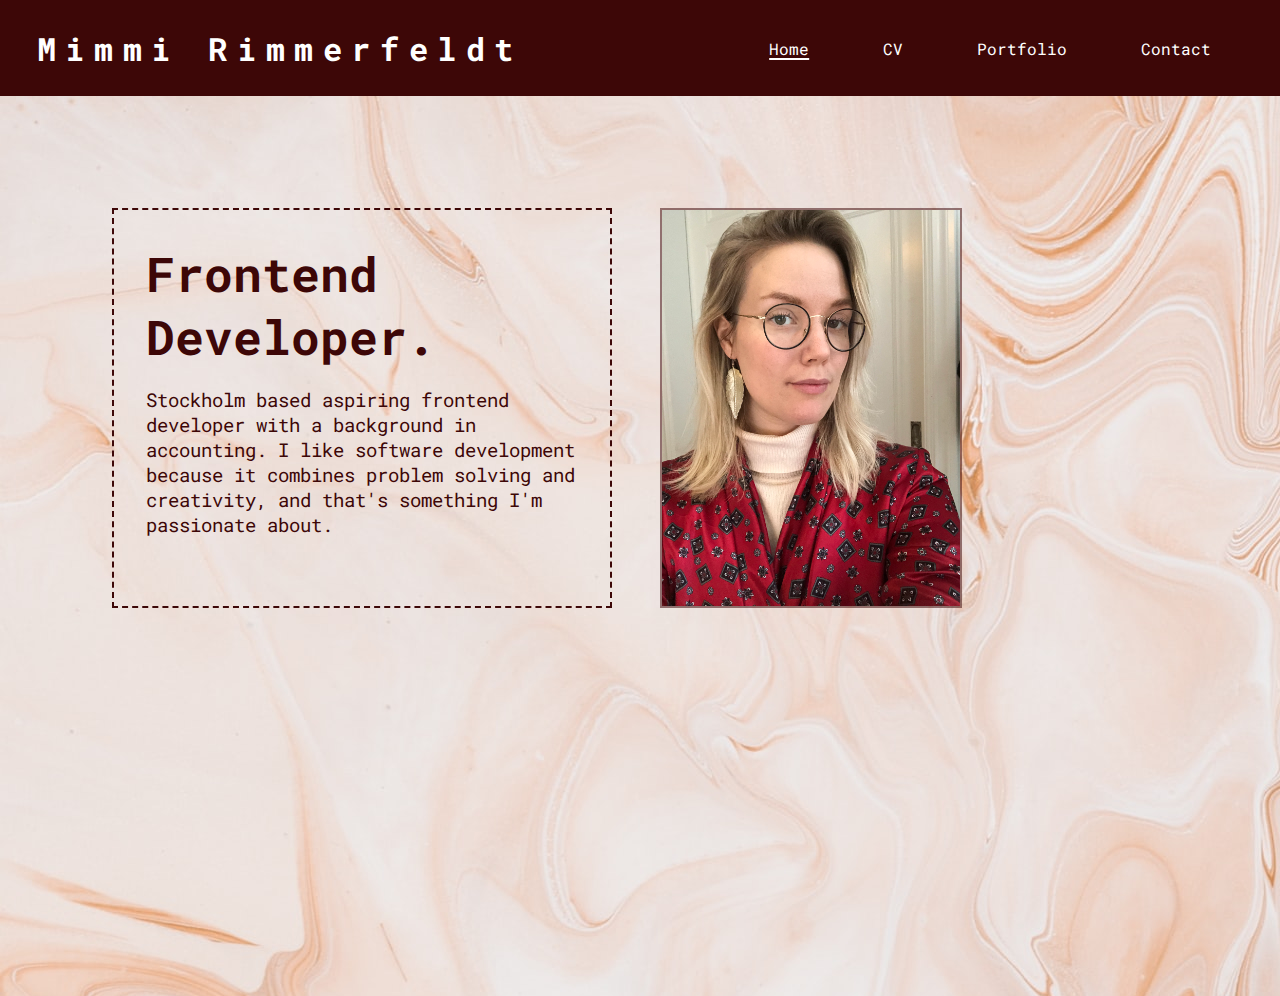
<file: index.html>
<!DOCTYPE html>
<html lang="en">
<head>
    <meta charset="UTF-8">
    <meta http-equiv="X-UA-Compatible" content="IE=edge">
    <meta name="viewport" content="width=device-width, initial-scale=1.0">
    <title>Mimmi Rimmerfeldt CV</title>
    <link rel="stylesheet" href="style.css">
</head>
<body>
    <header class=" main-header">
        <h1>Mimmi Rimmerfeldt</h1>
        <nav>
            <a class="line" href="./index.html">Home</a>
            <a href="./cv.html">CV</a>
            <a href="./portfolio.html">Portfolio</a>
            <a href="./contact.html">Contact</a>    
        </nav>
    </header>
    <main class="container-index">
            <article class="card-index">
                <h2>Frontend<br>Developer.</h2>
                <p>Stockholm based aspiring frontend developer with a background in accounting. I like software development because it  combines problem solving and creativity, and that's something I'm passionate about.</p>
            </article>
            <img src="img/profile-img.JPG" class="profile-index" width="200" alt="profile picture">
    </main>
</body>
</html>
</file>
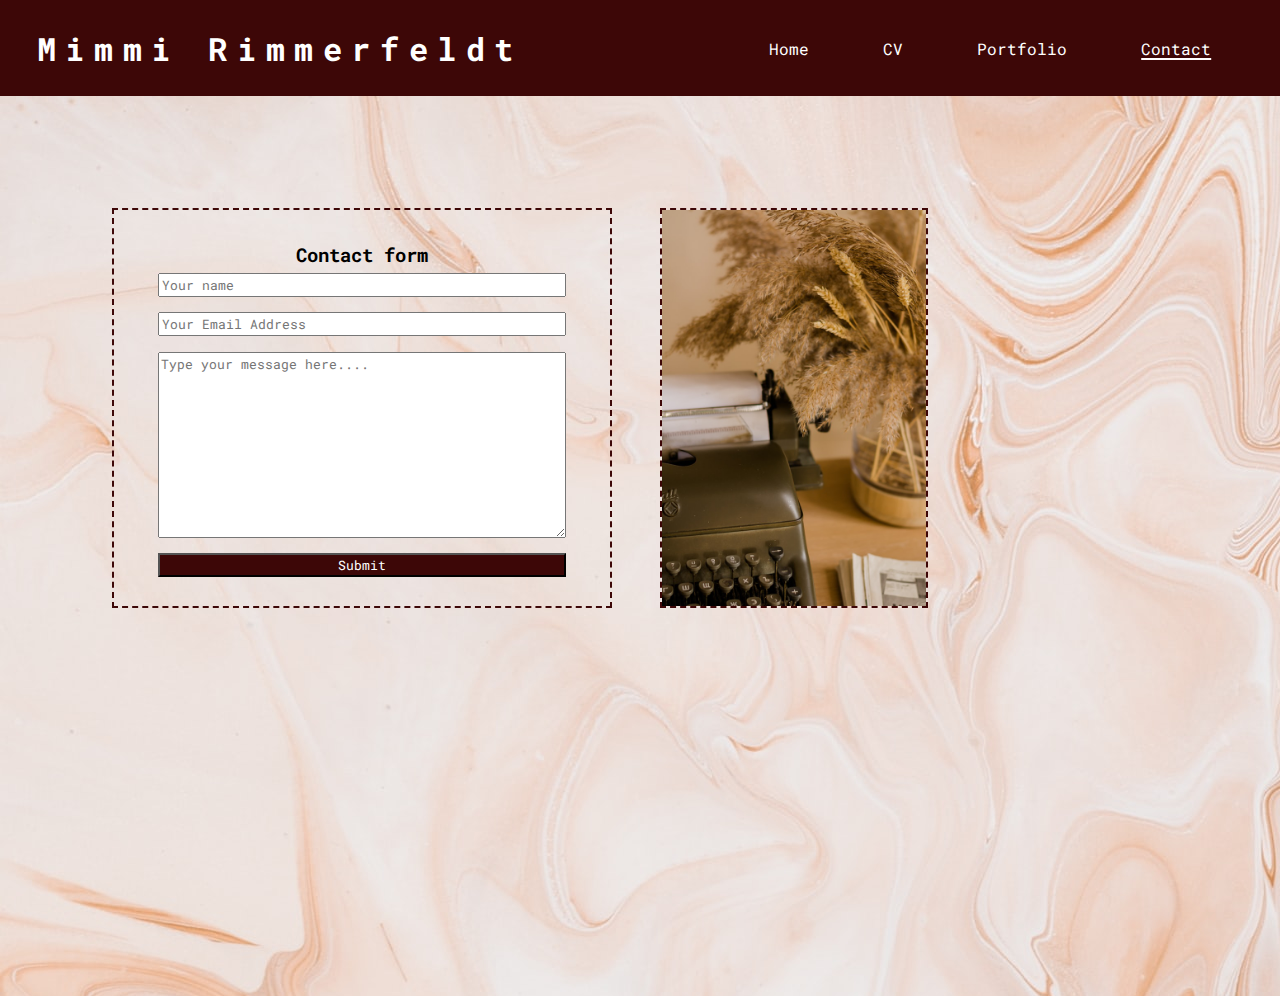
<file: contact.html>
<!DOCTYPE html>
<html lang="en">
<head>
    <meta charset="UTF-8">
    <meta http-equiv="X-UA-Compatible" content="IE=edge">
    <meta name="viewport" content="width=device-width, initial-scale=1.0">
    <title>Mimmi Rimmerfeldt CV</title>
    <link rel="stylesheet" href="style.css">
</head>
<body>
    <header class=" main-header">
        <h1>Mimmi Rimmerfeldt</h1>
        <nav>
            <a href="./index.html">Home</a>
            <a href="./cv.html">CV</a>
            <a href="./portfolio.html">Portfolio</a>
            <a class="line" href="./contact.html">Contact</a>    
        </nav>
    </header>
    <main>
        <section class="container-contact">
            <form class="card-contact" method="post">
                <h3>Contact form</h3>
                <fieldset>
                    <input placeholder="Your name" type="text" tabindex="1" required>
                </fieldset>
                <fieldset>
                    <input placeholder="Your Email Address" type="email" tabindex="2" required>
                </fieldset>
                <fieldset>
                    <textarea placeholder="Type your message here...." cols="30" rows="10" tabindex="3" required></textarea>
                  </fieldset>
                  <fieldset>
                    <button name="submit" type="submit" class="contact-submit" data-submit="...Sending">Submit</button>
                  </fieldset>   
            </form>
            <img src="img/contact-imgA.jpg" class="contact-img" width="200" alt="picture of a typewriter">
        </section>
    </main>
</body>
</file>
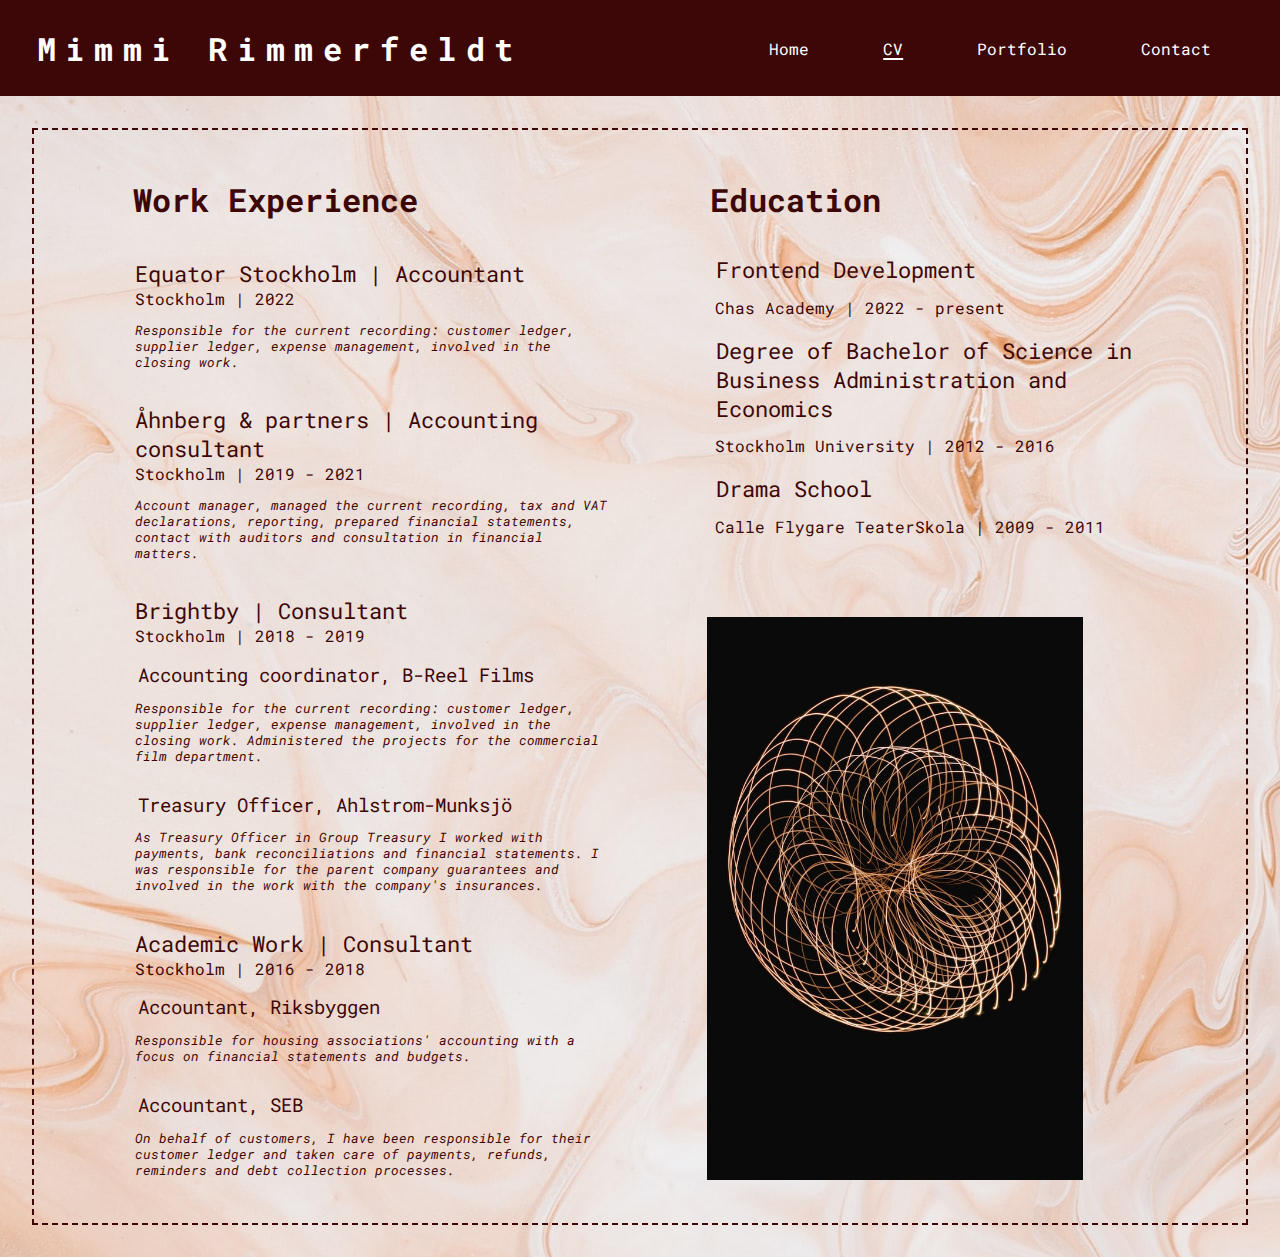
<file: cv.html>
<!DOCTYPE html>
<html lang="en">
<head>
    <meta charset="UTF-8">
    <meta http-equiv="X-UA-Compatible" content="IE=edge">
    <meta name="viewport" content="width=device-width, initial-scale=1.0">
    <title>Mimmi Rimmerfeldt CV</title>
    <link rel="stylesheet" href="style.css">
</head>
<body>
    <header class=" main-header">
        <h1>Mimmi Rimmerfeldt</h1>
        <nav>
            <a href="./index.html">Home</a>
            <a class="line" href="./cv.html">CV</a>
            <a href="./portfolio.html">Portfolio</a>
            <a href="./contact.html">Contact</a>    
        </nav>
    </header>
    <main class="cv">
        <section class="workexperienceHeader">
            <h3>Work Experience</h3>
            <ul class="workList"></ul> 
        </section>
        <section class="educationHeader">
            <h3>Education</h3>
            <ul class="educationList"></ul>
            <img src="img/cv-img.jpg" class="cv-img" width="200" alt="abstract picture">
        </section>
    </main>
    <script src="index.js"></script>
    
</body>
</file>
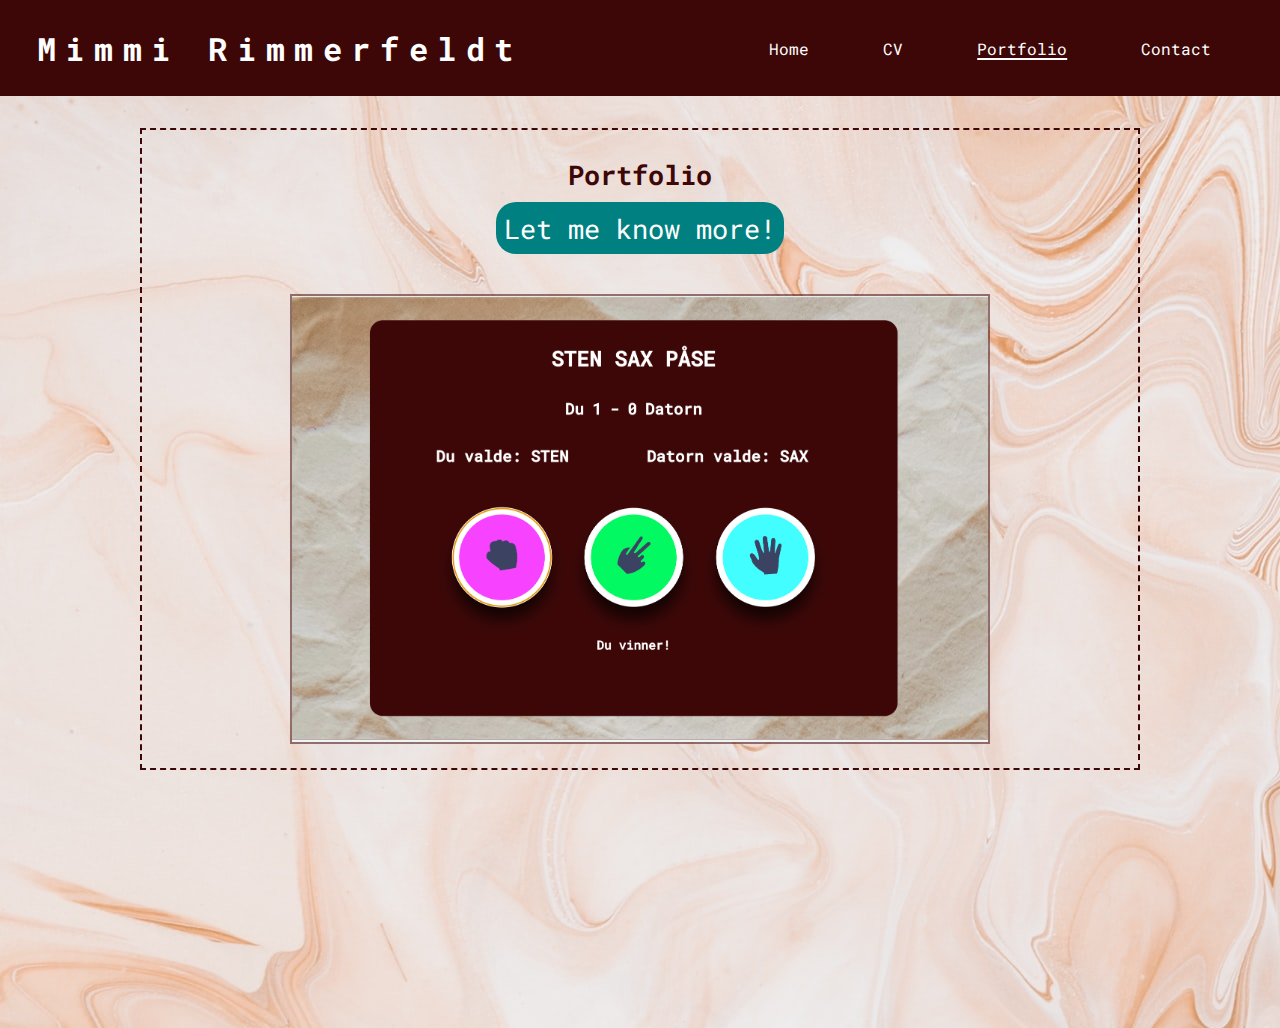
<file: portfolio.html>
<!DOCTYPE html>
<html lang="en">
<head>
    <meta charset="UTF-8">
    <meta http-equiv="X-UA-Compatible" content="IE=edge">
    <meta name="viewport" content="width=device-width, initial-scale=1.0">
    <title>Mimmi Rimmerfeldt CV</title>
    <link rel="stylesheet" href="style.css">
</head>
<body>
    <header class=" main-header">
        <h1>Mimmi Rimmerfeldt</h1>
        <nav>
            <a href="./index.html">Home</a>
            <a href="./cv.html">CV</a>
            <a class="line" href="./portfolio.html">Portfolio</a>
            <a href="./contact.html">Contact</a>    
        </nav>
    </header>
    <main class="container-portfolio">
        <article class="project-card">
            <h2>Portfolio</h2>
            
            <button id="modalBtn" class="button">Let me know more!</button>
            <aside id="modal" class="modal-overlay">
                <aside class="modal-content">
                    <aside class="modal-header">
                        <span id="closeBtn"> X </span>
                        <h2>Game Project Scissors Rock Paper</h2>
                    </aside>
                    <aside class="modal-body">
                        <p>This is a game project of scissors rock paper, <a class="hyperlink" href="https://mimmirimmi.github.io/Spel_rock-paper-scissors/">click here</a> to play</p>
                    </aside>
                </aside>
            </aside>
            <img src="img/game.png" class="project-img" alt="Project 1">
        </article> 
    </main>




   <script src="modal.js"></script>
</body>
</file>
<file: style.css>
/* CSS for all html pages */
@import url('https://fonts.googleapis.com/css2?family=Roboto+Mono:wght@500&display=swap');

* {
    box-sizing: border-box;
    margin: 0;
    color: black;
    font-family: 'Roboto Mono', monospace;
}

/* Desktop */
@media only screen and (min-width: 1056px) {

    /* Desktop - General and Home page */

    body {
        background-image: url("img/BackgroundE.jpg");
        background-color: #fee1ce;
    }
    
    h1 {
        letter-spacing: 0.3em;
        color: white;
    }
    
    h2 {
        font-size: 3em;
        color: rgb(61, 7, 7);
    }
    
    p {
        color:rgb(61, 7, 7);
        font-size: 1.2em;
        padding-top: 1em;
    }
    
    a {
        text-decoration: none;
        padding: 2em;
        color: white;
    }
    
    a:hover {
        color: aquamarine;
    }

    .hyperlink {
        color:rgb(61, 7, 7);
        font-size: 1.2em;
        padding: 0;
        font-weight: bold;
    }
    
    .line {
        text-decoration: underline;
        text-decoration-thickness: 2px;
        text-underline-offset: 3px;
    }

    .main-header{
        width: 100vw;
        height: 6em;
        background-color: rgb(61, 7, 7);
        display: flex;
        flex-direction: row;
        align-items: center;
        justify-content: space-between;
        padding: 2.3em;
    }

    .container-index {
        height: 100vh;
        display: flex;
        flex-direction: row;
        justify-content: flex-start;
        align-items: flex-start;
        padding-top: 7em;
        padding-left: 7em;
    }

    .card-index {
        border: 2px dashed rgb(61, 7, 7);
        height: 400px;
        width: 500px;
        padding: 2em;
        margin-right: 3em;
    }

    .profile-index{
        height: 400px;
        width: auto;
        border: 2px solid rgba(61, 7, 7, 0.526);
    }

    /* Desktop - CV */

    .cv {
        display: flex;
        flex-direction: row;
        justify-content: center;
        flex-wrap:wrap; 
        padding-top: 1em; 
        border: 2px dashed rgb(61, 7, 7);
        margin: 2em;
    }

    .workexperienceHeader, .educationHeader {
        padding: 1em;
        margin: 1em;
        width: 45%;
        height:fit-content;
    }

    .workexperienceHeader > h3, .educationHeader > h3 {
        color: rgba(61, 7, 7);
        font-size: 2em;
        padding-left: 1.2em;
        padding-bottom: 0.5em;
    }

    .companyname {
        color: rgb(61, 7, 7);
        list-style: none;    
        font-size: 1.4em;
        padding-top: 1em;
    }

    .companyplacetime {
        color: rgb(61, 7, 7);
        list-style: none;
        font-size: 1em;    
    }

    .roleinfo {
        color: rgba(61, 7, 7);
        list-style: none;
        font-size: 0.8em;
        font-style: italic;
        padding: 1em 0em 1em 0em;
    }

    .assignmentcompany {
        color: rgba(61, 7, 7);
        list-style: none;
        font-size: 1.2em ;
        padding-top: 0.8em;
        padding-left: 0.2em;
    }

    .education {
        color: rgba(61, 7, 7);
        list-style: none; 
        font-size: 1.4em;
        padding-top: 0.8em;
        padding-left: 0.2em;
    }

    .school {
        color: rgba(61, 7, 7);
        list-style: none;
        padding-top: 0.8em;
        padding-left: 0.2em;
    }

    .cv-img {
        width: 80%;
        max-width: 450px;
        height: auto;
        padding-top: 5em;
        padding-left: 2.2em;
    }

    /* Desktop - Portfolio */

    .button {
        background-color: teal;
        border: 3px solid black;
        padding: 0.3em;
        border-radius: 20px;
        color: white;
        font-size: 1.7em;
        border: 0;
        cursor: pointer;
        transition: all 0.6s ease-out;
    }

    .button:hover {
        background-color: lime;

    }

    .modal-overlay {
        display: none;
        position: fixed; 
        z-index: 1;
        left: 0;
        top: 0;
        height: 100%;
        width: 100%;
        overflow: auto;
        background-color: rgba(0,0,0,0.5);
    }

    .modal-content {
        background-color: white;
        margin: 20% auto;
        width: 70%;
        box-shadow: 0 5px 8px 0 rgba(0,0,0,0.2), 0 7px 20px rgba(0,0,0,0.17);
    }

    .modal-header > h2 {
        margin: 0;
        color: white;
        font-size: 1.5em;
    }

    .modal-header {
        background: rgb(61, 7, 7);
        padding: 15px;
        color: white;
    }

    .modal-body {
        padding: 10px 20px;
    } 

    #closeBtn {
        font-size: 30px;
        color: #fff;
        float: right;
    }

    #closeBtn:hover, #closBtn:focus {
        color: red;
        text-decoration: none;
        cursor: pointer; 
    }
    
    .container-portfolio {
        width: 100vw;
        height: 100vh;
        display: flex;
        flex-direction: column;
        align-items: center;
        margin-top: 2em;
    }

    .project-card {
        border: 2px dashed rgb(61, 7, 7);
        padding: 1em 0 1.5em 0;
        width: 60%;
        min-width: 1000px;
        display: flex;
        flex-direction: column;
        align-items: center;
    }

    .project-card > h2 {
        color: rgb(61, 7, 7);
        font-size: 1.7em;
        margin: 10px;
        text-align: center;
    } 

    .project-img {
        margin-top: 40px;
        width: 700px;
        border: 2px solid rgba(61, 7, 7, 0.526);
    } 

    /* Desktop - Contact */

    .container-contact {
        height: 100vh;
        display: flex;
        flex-direction: row;
        justify-content: flex-start;
        align-items: flex-start;
        padding-top: 7em;
        padding-left: 7em;
        text-align: center;   
    }

    .card-contact {
        border: 2px dashed rgb(61, 7, 7);
        height: 400px;
        width: 500px;
        padding: 2em;
        margin-right: 3em; 
    }

    fieldset {
        border: medium none !important;
    }

    input, textarea {
        display: block;
        width: 100%;
    }

    .contact-submit {
        width: 100%;
        background-color: rgb(61, 7, 7);
        color: white;
    }

    .contact-img {
        height: 400px;
        width: auto;
        border: 2px dashed rgb(61, 7, 7);
    }

}

/* Tablet */
@media only screen and (min-width: 700px) and (max-width: 1056px) {
    
    /* Tablet- General and Home page */

    body {
        background-image: url("img/BackgroundE.jpg");
        background-color: #cccccc;
    }
    
    h1 {
        letter-spacing: 0.3em;
        color: white;
    }
    
    h2 {
        font-size: 2.5em;
        color: rgb(61, 7, 7);
    }
    
    p {
        color:rgb(61, 7, 7);
        font-size: 0.9em;
        padding-top: 1em;
    }
    
    a {
        text-decoration: none;
        padding: 2em;
        color: white;
    }
    
    a:hover {
        color: aquamarine;
    }

    .hyperlink {
        color:rgb(61, 7, 7);
        font-size: 1.2em;
        padding: 0;
        font-weight: bold;
    }
    
    .line {
        text-decoration: underline;
        text-decoration-thickness: 2px;
        text-underline-offset: 3px;
    }

    .main-header {
        width: 100vw;
        height: 8em;
        background-color: rgb(61, 7, 7);
        display: flex;
        flex-direction: column;
        align-items: center;
        justify-content: space-between;
        padding: 2em;
    }

    .container-index {
        height: 100vh;
        display: flex;
        flex-direction: row;
        justify-content: center;
        align-items: flex-start;
        padding-top: 8em;
    }

    .card-index {
        border: 2px dashed rgb(61, 7, 7);
        height: 350px;
        width: 400px;
        padding: 2em;
        margin-right: 1em;
    }

    .profile-index {
        height: 350px;
        width: auto;
        border: 2px solid rgba(61, 7, 7, 0.526);
    }

    /* Tablet - CV */

    .cv {
        display: flex;
        flex-direction: column;
        justify-content: center; 
        padding-top: 1em; 
        border: 2px dashed rgb(61, 7, 7);
        margin: 2em;
    }

    .workexperienceHeader, .educationHeader {
        padding: 1em;
        margin: 1em;
        width: 90%;
        height:fit-content;
    }

    .workexperienceHeader > h3, .educationHeader > h3 {
        color: rgba(61, 7, 7);
        font-size: 2em;
        padding-left: 1.2em;
        padding-bottom: 0.5em;
    }

    .companyname {
        color: rgb(61, 7, 7);
        list-style: none;    
        font-size: 1.4em;
        padding-top: 1em;
    }

    .companyplacetime {
        color: rgb(61, 7, 7);
        list-style: none;
        font-size: 1em;    
    }

    .roleinfo {
        color: rgba(61, 7, 7);
        list-style: none;
        font-size: 0.8em;
        font-style: italic;
        padding: 1em 0em 1em 0em;
    }

    .assignmentcompany {
        color: rgba(61, 7, 7);
        list-style: none;
        font-size: 1.2em ;
        padding-top: 0.8em;
        padding-left: 0.2em;
    }

    .education {
        color: rgba(61, 7, 7);
        list-style: none; 
        font-size: 1.4em;
        padding-top: 0.8em;
        padding-left: 0.2em;
    }

    .school {
        color: rgba(61, 7, 7);
        list-style: none;
        padding-top: 0.8em;
        padding-left: 0.2em;
    }

    .cv-img {
        width: 80%;
        height: auto;
        padding-top: 5em;
        padding-left: 2.2em;
    }


    /* Tablet - Portfolio */
    .button {
        background-color: teal;
        padding: 0.5em 0.5em;
        border-radius: 20px;
        color: white;
        font-size: 1.5em;
        border: 0;
    }

    .button:hover {
        background-color: black;
        cursor: pointer;
    }

    .modal-overlay {
        display: none;
        position: fixed; 
        z-index: 1;
        left: 0;
        top: 0;
        height: 100%;
        width: 100%;
        overflow: auto;
        background-color: rgba(0,0,0,0.5);
    }

    .modal-content {
        background-color: white;
        margin: 20% auto;
        width: 70%;
        box-shadow: 0 5px 8px 0 rgba(0,0,0,0.2), 0 7px 20px rgba(0,0,0,0.17);
    }

    .modal-header > h2 {
        margin: 0;
        color: white;
        font-size: 1.5em;
    }

    .modal-header {
        background: rgb(61, 7, 7);
        padding: 15px;
        color: white;
    }

     .modal-body {
        padding: 10px 20px;
    } 

    #closeBtn {
        font-size: 30px;
        color: #fff;
        float: right;
    }

    #closeBtn:hover, #closBtn:focus {
        color: red;
        text-decoration: none;
        cursor: pointer; 
    }
    
    .container-portfolio {
        width: 100vw;
        height: 100vh;
        display: flex;
        flex-direction: column;
        align-items: center;
        margin-top: 5em;
    }

    .project-card {
        border: 2px dashed rgb(61, 7, 7);
        padding: 2em;
        width: 60%;
        min-width: 650px;
        display: flex;
        flex-direction: column;
        align-items: center;
    }

    .project-card > h2 {
        color: rgb(61, 7, 7);
        font-size: 1.7em;
        text-align: center;
    } 

    .project-img {
        padding-top: 40px;
        width: 600px;
    } 

    /* Tablet - Contact */

    .container-contact {
        height: 100vh;
        display: flex;
        flex-direction: row;
        justify-content: center;
        align-items: flex-start;
        padding-top: 8em;
        text-align: center;   
    }

    .card-contact {
        border: 2px dashed rgb(61, 7, 7);
        height: 400px;
        width: 500px;
        padding: 2em;
        margin-right: 1em; 
    }

    fieldset {
        border: medium none !important;
    }

    input, textarea {
        display: block;
        width: 100%;
    }

    .contact-submit {
        width: 100%;
        background-color: rgb(61, 7, 7);
        color: white;
    }

    .contact-img {
        height: 400px;
        width: auto;
        border: 2px dashed rgb(61, 7, 7);
    }
}

/* Mobile */
@media only screen and (max-width: 700px) {
    
    /* Mobile- General and Home page */

    body {
        background-image: url("img/BackgroundE.jpg");
        background-color: #cccccc;
    }
    
    h1 {
        letter-spacing: 0.1em;
        color: white;
        font-size: 1.5em;
    }
    
    h2 {
        font-size: 1.5em;
        color: rgb(61, 7, 7);
    }
    
    p {
        color:rgb(61, 7, 7);
        font-size: 0.7em;
        padding-top: 1em;
    }
    
    a {
        text-decoration: none;
        color: white;
    }
    
    a:hover {
        color: aquamarine;
    }

    .hyperlink {
        color:rgb(61, 7, 7);
        font-size: 1.2em;
        padding: 0;
        font-weight: bold;
    }
    
    .line {
        text-decoration: underline;
        text-decoration-thickness: 2px;
        text-underline-offset: 3px;
    }

    .main-header {
        width: 100vw;
        height: 10em;
        background-color:rgb(61, 7, 7);
        display: flex;
        flex-direction: column;
        align-items: flex-start;
        padding: 0.7em;
    }

    .main-header nav {
        display: flex;
        flex-direction: column;
        align-items: flex-start;
        padding-top: 1em;
    }

    .container-index {
        height: 100vh;
        display: flex;
        flex-direction: column;
        justify-content: flex-start;
        align-items: center;
        padding-top: 2em;
    }

    .card-index {
        border: 2px dashed rgb(61, 7, 7);
        height: 250px;
        width: 250px;
        padding: 1em;
        margin-bottom: 1em;
    }

    .profile-index{
        height: auto;
        width: 250px;
        border: 2px solid rgba(61, 7, 7, 0.526);
    }

    /* Mobile - CV */

    .cv {
        display: flex;
        flex-direction: column;
        justify-content: center;
        align-items: center;
        width:95vw;
        padding-top: 0.6em;
        border: 2px dashed rgb(61, 7, 7);
        margin: 1em;
    }
    .workexperienceHeader, .educationHeader {
        padding: 0.5em;
        margin: 0.5em;
        width: 90%;
        height:fit-content;
    }

    .workexperienceHeader > h3, .educationHeader > h3 {
        color: rgba(61, 7, 7);
        font-size: 1.5em;
        padding-left: 1.2em;
        padding-bottom: 0.5em;
    }

    .companyname {
        color: rgb(61, 7, 7);
        list-style: none;    
        font-size: 1em;
        padding-top: 1em;
    }

    .companyplacetime {
        color: rgb(61, 7, 7);
        list-style: none;
        font-size: 0.8em;    
    }

    .roleinfo {
        color: rgba(61, 7, 7);
        list-style: none;
        font-size: 0.6em;
        font-style: italic;
        padding: 1em 0em 1em 0em;
    }

    .assignmentcompany {
        color: rgb(61, 7, 7);
        list-style: none;
        font-size: 1em ;
        padding-top: 0.8em;
        padding-left: 0.2em;
    }

    .education {
        color: rgba(61, 7, 7);
        list-style: none; 
        font-size: 1em;
        padding-top: 0.8em;
        padding-left: 0.2em;
    }

    .school {
        color: rgba(61, 7, 7);
        list-style: none;
        font-size: 0.8em;
        padding-top: 0.8em;
        padding-left: 0.2em;
    }

    .cv-img {
        width: 80%;
        height: auto;
        padding-top: 5em;
        padding-left: 2.2em;
    }


    /* Mobile - Portfolio */

    .button {
        background-color: teal;
        padding: 0.3em 0.3em;
        border-radius: 20px;
        color: white;
        font-size: 1em;
        border: 0;
    }

    .button:hover {
        background-color: black;
        cursor: pointer;
    }

    .modal-overlay {
        display: none;
        position: fixed; 
        z-index: 1;
        left: 0;
        top: 0;
        height: 100%;
        width: 100%;
        overflow: auto;
        background-color: rgba(0,0,0,0.5);
    }

    .modal-content {
        background-color: white;
        margin: 20% auto;
        width: 70%;
        box-shadow: 0 5px 8px 0 rgba(0,0,0,0.2), 0 7px 20px rgba(0,0,0,0.17);
    }

    .modal-header > h2 {
        margin: 0;
        color: white;
        font-size: 1em;
    }

    .modal-header {
        background: rgb(61, 7, 7);
        padding: 20px;
        color: white;
    }

     .modal-body {
        padding: 15px;
    } 

    #closeBtn {
        font-size: 15px;
        padding: 10px;
        color: #fff;
        float: right;
    }

    #closeBtn:hover, #closBtn:focus {
        color: red;
        text-decoration: none;
        cursor: pointer; 
    }
    
    .container-portfolio {
        width: 100vw;
        height: 100vh;
        display: flex;
        flex-direction: column;
        align-items: center;
    }

    .project-card {
        border: 2px dashed rgb(61, 7, 7);
        margin-top: 6em;
        padding: 2.5em;
        width: 60%;
        height: 300px;
        min-width: 300px;
        display: flex;
        flex-direction: column;
        align-items: center;
    }

    .project-card > h2 {
        color: rgb(61, 7, 7);
        font-size: 1.7em;
        text-align: center;
    } 

    .project-img {
        padding-top: 40px;
        width: 200px;
    } 

    /* Mobile - Contact */

    .container-contact {
        height: 100vh;
        display: flex;
        flex-direction: column;
        justify-content: flex-start;
        align-items: center;
        padding: 2em 0 2em 0;
        text-align: center;   
    }

    .card-contact {
        border: 2px dashed rgb(61, 7, 7);
        height: 400px;
        width: 300px;
        padding: 2em;
    }

    fieldset {
        border: medium none !important;
    }

    input, textarea {
        display: block;
        width: 100%;
    }

    .contact-submit {
        width: 100%;
        background-color: rgb(61, 7, 7);
        color: white;
    }

    .contact-img {
        height: auto;
        width: 300px;
        border: 2px dashed rgb(61, 7, 7);
        margin: 2em 0 2em 0;
    }
}
</file>
